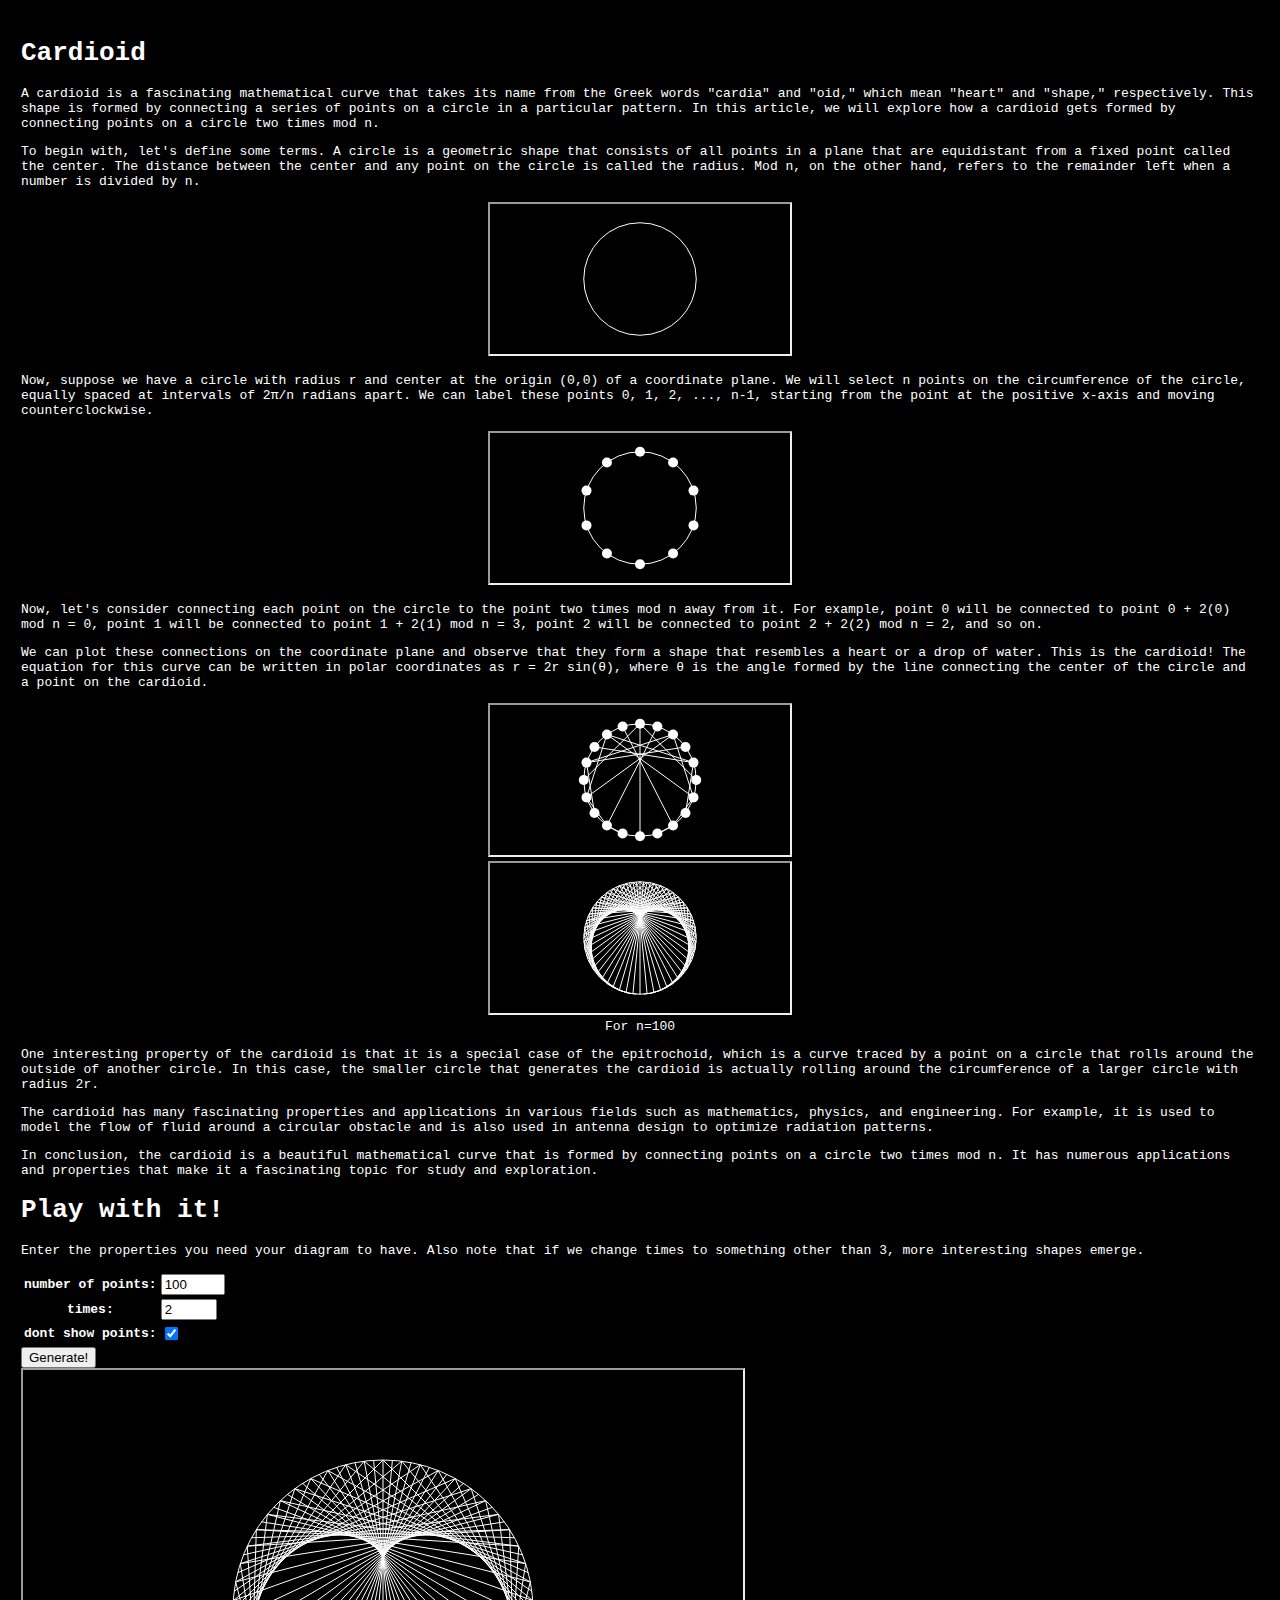
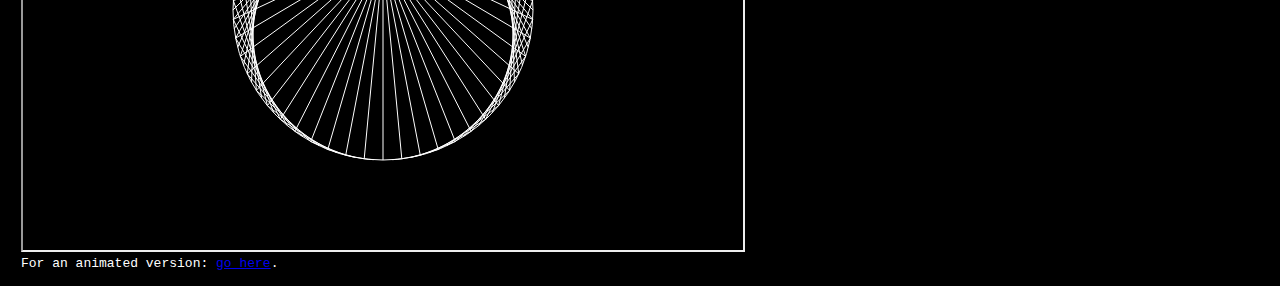
<file: index.html>
<!DOCTYPE html>
<html>
<head>
	<meta charset="utf-8">
	<meta name="viewport" content="width=device-width, initial-scale=1">
	<title>Cardioid</title>
	<style type="text/css">
		body{
			color: white !important;
			padding: 1em;
			background-color: black !important;
			font-family: monospace;
		}
	</style>
	<link rel="stylesheet" href="https://cdnjs.cloudflare.com/ajax/libs/bootstrap/5.2.3/css/bootstrap.min.css" integrity="sha512-SbiR/eusphKoMVVXysTKG/7VseWii+Y3FdHrt0EpKgpToZeemhqHeZeLWLhJutz/2ut2Vw1uQEj2MbRF+TVBUA==" crossorigin="anonymous" referrerpolicy="no-referrer" />
</head>
<body>
	<h1>Cardioid</h1>
	<p>A cardioid is a fascinating mathematical curve that takes its name from the Greek words "cardia" and "oid," which mean "heart" and "shape," respectively. This shape is formed by connecting a series of points on a circle in a particular pattern. In this article, we will explore how a cardioid gets formed by connecting points on a circle two times mod n.</p>

	<p>To begin with, let's define some terms. A circle is a geometric shape that consists of all points in a plane that are equidistant from a fixed point called the center. The distance between the center and any point on the circle is called the radius. Mod n, on the other hand, refers to the remainder left when a number is divided by n.</p>
	<center><iframe src="cardioid/index.html?counts=0"></iframe></center>
	<p>Now, suppose we have a circle with radius r and center at the origin (0,0) of a coordinate plane. We will select n points on the circumference of the circle, equally spaced at intervals of 2π/n radians apart. We can label these points 0, 1, 2, ..., n-1, starting from the point at the positive x-axis and moving counterclockwise.</p>
	<center><iframe src="cardioid/index.html?counts=10&times=1"></iframe></center>
	<p>Now, let's consider connecting each point on the circle to the point two times mod n away from it. For example, point 0 will be connected to point 0 + 2(0) mod n = 0, point 1 will be connected to point 1 + 2(1) mod n = 3, point 2 will be connected to point 2 + 2(2) mod n = 2, and so on.</p>
	<p>We can plot these connections on the coordinate plane and observe that they form a shape that resembles a heart or a drop of water. This is the cardioid! The equation for this curve can be written in polar coordinates as r = 2r sin(θ), where θ is the angle formed by the line connecting the center of the circle and a point on the cardioid.</p>
	<center><iframe src="cardioid/index.html?counts=20&times=2"></iframe></center>
	<center><iframe src="cardioid/index.html?counts=100&times=2&nopoints=true"></iframe></center>
	<center>For n=100</center>	

	<p>One interesting property of the cardioid is that it is a special case of the epitrochoid, which is a curve traced by a point on a circle that rolls around the outside of another circle. In this case, the smaller circle that generates the cardioid is actually rolling around the circumference of a larger circle with radius 2r.</p>

	<p>The cardioid has many fascinating properties and applications in various fields such as mathematics, physics, and engineering. For example, it is used to model the flow of fluid around a circular obstacle and is also used in antenna design to optimize radiation patterns.</p>

	<p>In conclusion, the cardioid is a beautiful mathematical curve that is formed by connecting points on a circle two times mod n. It has numerous applications and properties that make it a fascinating topic for study and exploration.</p>

	<h1>Play with it!</h1>
	<p>Enter the properties you need your diagram to have. Also note that if we change times to something other than 3, more interesting shapes emerge.</p>
	<table>
		<tr>
		<th>number of points:</th><td> <input type="number" id="counts" min="0" max="400" value="100"></td>
		</tr>
		<tr>
		<th>times:</th><td> <input type="number" id="times" min="0" max="30" value="2"></td>
		</tr>
		<tr>
		<th>dont show points:</th><td> <input type="checkbox" id="nopoints" checked></td>
		</tr>
	</table>
	<button class="btn btn-success" onclick="generate()">Generate!</button>
	<br>
	<iframe id="screen" width="720" height="480" src="cardioid/index.html?counts=4"></iframe>
	<br>
	For an animated version: <a href="animated-c/index.html">go here</a>.
	<script type="text/javascript">
		function generate() {
			loc="cardioid/index.html?counts="+
				document.getElementById('counts').value+
				"&times="+
				document.getElementById('times').value+
				"&nopoints="+
				document.getElementById('nopoints').checked
			console.log(loc)
			document.getElementById("screen").src=loc
		}
		generate()
	</script>
</body>
</html>
</file>
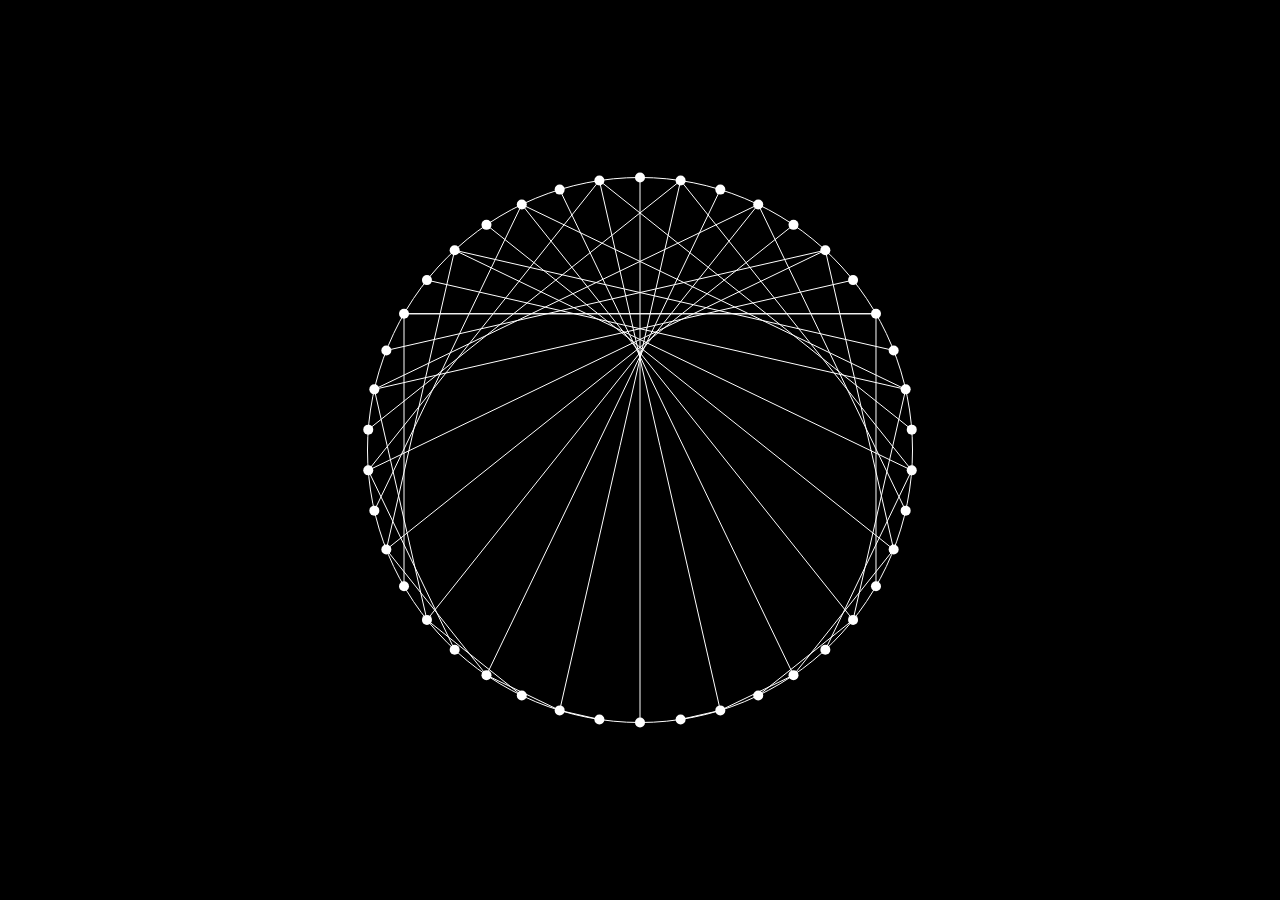
<file: animated-c/index.html>
<!DOCTYPE html>
<html>
<head>
	<script type="text/javascript" src="script.js" async></script>
	<link rel="stylesheet" type="text/css" href="stylesheet.css">
	<title>cardioid</title>
</head>
<body>
	<canvas id="screen"></canvas>
</body>
</html>
</file>
<file: animated-c/stylesheet.css>
body{
	margin: 0;
}
canvas{
	background: black;
	position: absolute;
}
</file>
